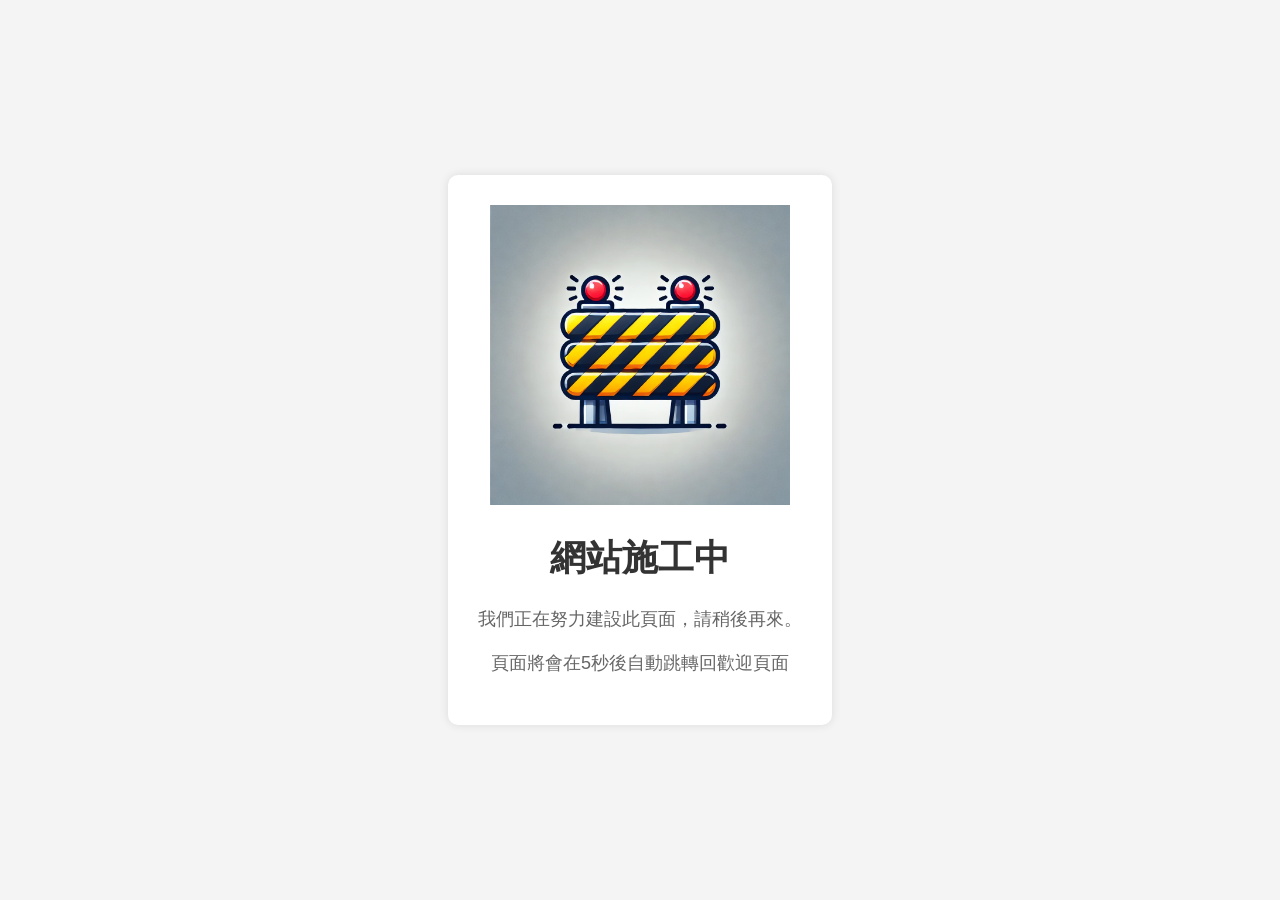
<file: 123.html>
<!DOCTYPE html>
<html lang="zh-Hant">
<head>
    <meta charset="UTF-8">
    <meta name="viewport" content="width=device-width, initial-scale=1.0">
    <title>網站施工中</title>
    <style>
        body {
            font-family: Arial, sans-serif;
            background-color: #f4f4f4;
            margin: 0;
            display: flex;
            justify-content: center;
            align-items: center;
            height: 100vh;
            text-align: center;
        }
        .container {
            background-color: white;
            padding: 30px;
            border-radius: 10px;
            box-shadow: 0 0 10px rgba(0, 0, 0, 0.1);
            cursor: pointer;
        }
        h1 {
            font-size: 36px;
            color: #333;
        }
        p {
            font-size: 18px;
            color: #666;
            margin: 20px 0;
        }
        .icon img {
            width: 300px;
            height: auto;
        }
    </style>
</head>
<body>

<div class="container" onclick="window.location.href='cover.html'">
    <div class="icon">
        <img src="123.png" alt="網站施工中圖示">
    </div>
    <h1>網站施工中</h1>
    <p>我們正在努力建設此頁面，請稍後再來。</p>
    <p>頁面將會在5秒後自動跳轉回歡迎頁面</p>
</div>
<script>
    setTimeout(function(){
        window.location.href = 'cover.html';
    }, 5000);
</script>
</body>
</html>
</file>
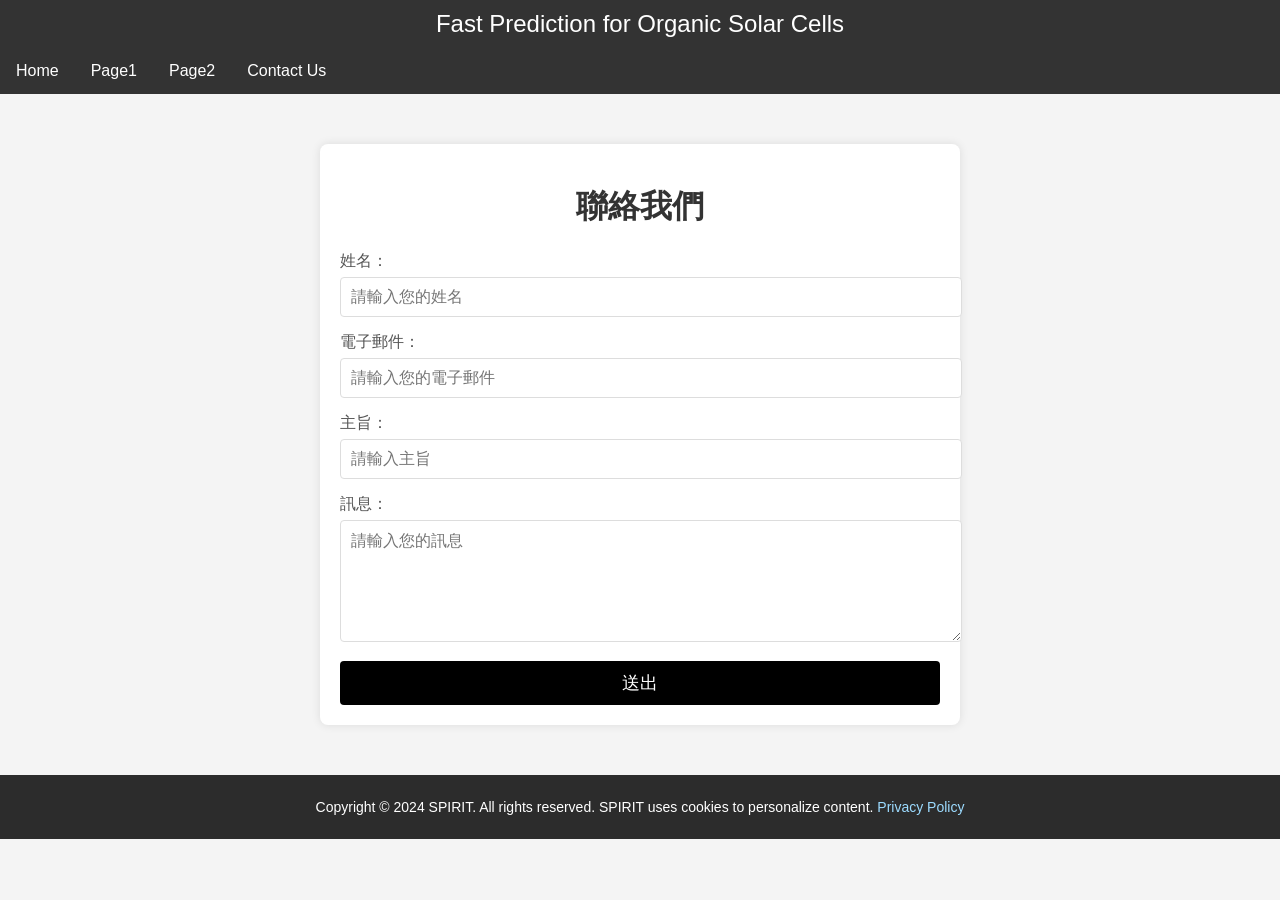
<file: contact.html>
<!DOCTYPE html>
<html lang="zh-TW">
<head>
    <meta charset="UTF-8">
    <meta name="viewport" content="width=device-width, initial-scale=1.0">
    <title>聯絡我們</title>
    <style>
        body {
            font-family: Arial, sans-serif;
            background-color: #f4f4f4;
            margin: 0;
            padding: 0;
        }

        .header {
            background-color: #333;
            color: white;
            padding: 10px 0;
            text-align: center;
            font-size: 24px;
        }

        .header a {
            color: white;
            text-decoration: none;
        }

        .navbar {
            overflow: hidden;
            background-color: #333;
        }

        .navbar a {
            float: left;
            display: block;
            color: white;
            text-align: center;
            padding: 14px 16px;
            text-decoration: none;
        }

        .navbar a:hover {
            background-color: #ddd;
            color: black;
        }
        .container {
            max-width: 600px;
            margin: 50px auto;
            padding: 20px;
            background-color: #fff;
            border-radius: 8px;
            box-shadow: 0 0 10px rgba(0, 0, 0, 0.1);
        }
        h1 {
            text-align: center;
            color: #333;
        }
        .form-group {
            margin-bottom: 15px;
        }
        .form-group label {
            display: block;
            margin-bottom: 5px;
            color: #555;
        }
        .form-group input, .form-group textarea {
            width: 100%;
            padding: 10px;
            border: 1px solid #ddd;
            border-radius: 4px;
            font-size: 16px;
        }
        .form-group textarea {
            resize: vertical;
            min-height: 100px;
        }
        .submit-btn {
            display: block;
            width: 100%;
            padding: 10px;
            background-color: black;
            color: white;
            border: none;
            border-radius: 4px;
            font-size: 18px;
            cursor: pointer;
        }
        .submit-btn:hover {
            background-color: black;
        }
        .footer {
            background-color: #2c2c2c;
            color: white;
            text-align: center;
            padding: 10px 0;
            font-size: 14px;
            position: relative;
            bottom: 0;
            width: 100%;
        }

        .footer a {
            color: #9cdbff;
            text-decoration: none;
        }

        .footer a:hover {
            text-decoration: underline;
        }
        
    </style>
</head>
<body>
    <div class="header"><a href="index.html">Fast Prediction for Organic Solar Cells</a></div>
    <div class="navbar">
        <a href="home.html">Home</a>
        <a href="prediction.html">Page1</a>
        <a href="search.html">Page2</a>
        <a href="contact.html">Contact Us</a>
    </div>

<div class="container">
    <h1>聯絡我們</h1>
    <form action="submit_form.php" method="POST">
        <div class="form-group">
            <label for="name">姓名：</label>
            <input type="text" id="name" name="name" placeholder="請輸入您的姓名" required>
        </div>
        <div class="form-group">
            <label for="email">電子郵件：</label>
            <input type="email" id="email" name="email" placeholder="請輸入您的電子郵件" required>
        </div>
        <div class="form-group">
            <label for="subject">主旨：</label>
            <input type="text" id="subject" name="subject" placeholder="請輸入主旨" required>
        </div>
        <div class="form-group">
            <label for="message">訊息：</label>
            <textarea id="message" name="message" placeholder="請輸入您的訊息" required></textarea>
        </div>
        <button type="submit" class="submit-btn">送出</button>
    </form>
</div>
<footer class="footer">
    <p>Copyright © 2024 SPIRIT.   All rights reserved.  SPIRIT uses cookies to personalize content. <a href="privacy.html">Privacy Policy</a></p>
    
</footer>

</body>
</html>
</file>
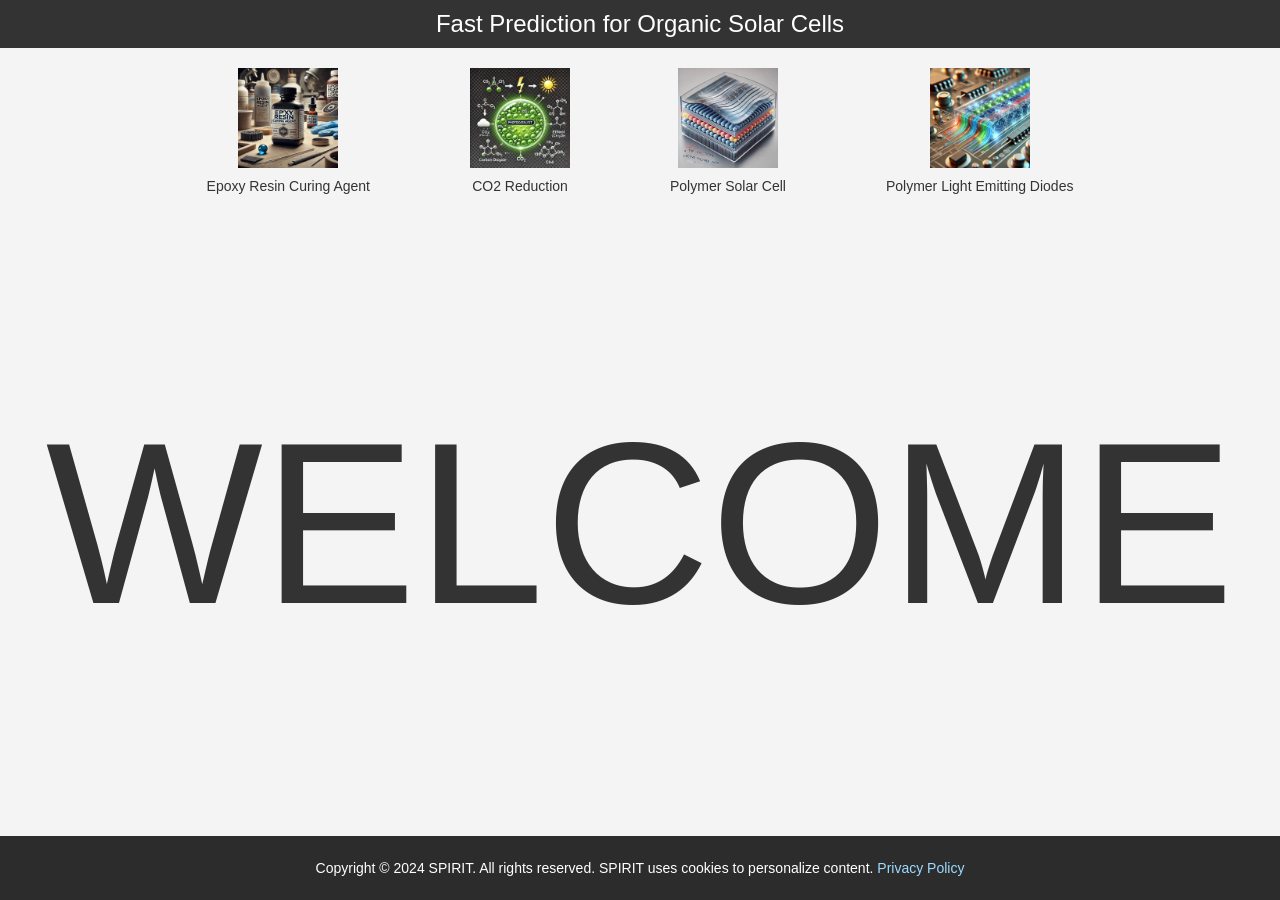
<file: cover.html>
<!DOCTYPE html>
<html lang="en">
<head>
    <meta charset="UTF-8">
    <meta name="viewport" content="width=device-width, initial-scale=1.0">
    <title>Home - polymer-ml-platform</title>
    <style>
        body {
            font-family: Arial, sans-serif;
            background-color: #f4f4f4;
            margin: 0;
            padding: 0;
            display: flex;
            flex-direction: column;
            align-items: center;
            justify-content: flex-start;
            height: 100vh;
            text-align: center;
        }

        .header {
            background-color: #333;
            color: white;
            padding: 10px 0;
            width: 100%;
            font-size: 24px;
        }

        .header a {
            color: white;
            text-decoration: none;
        }

        .button-container {
    display: flex;
    justify-content: center;
    gap: 10px;
    margin: 20px 0;
}

        .button-container button {
    background-color: transparent; /* 移除背景色 */
    color: white;
    padding: 0; /* 移除內距，避免圖片與文字之間的空白 */
    border: none; /* 移除邊框 */
    cursor: pointer;
    font-size: 16px;
    transition: background-color 0.3s ease;
}

        .button-container button:hover {
            background-color: #777;
        }

        .welcome-text {
            font-size: 230px; /* 控制WELCOME字的大小 */
            color: #333;
            margin-top: auto;
            margin-bottom: 20vh; /* 控制與底部的距離 */
        }
        .footer {
            background-color: #2c2c2c;
            color: white;
            text-align: center;
            padding: 10px 0;
            font-size: 14px;
            position: relative;
            bottom: 0;
            width: 100%;
        }

        .footer a {
            color: #9cdbff;
            text-decoration: none;
        }

        .footer a:hover {
            text-decoration: underline;
        }
        .button-container {
    display: flex;
    justify-content: center;
    gap: 100px; /* 增大按鈕之間的間距 */
    margin: 20px 0;
}

.image-button {
    display: flex;
    flex-direction: column;
    align-items: center;
    gap: 10px; /* 控制按鈕與註解文字的間距 */
}

.image-button button {
    background-color: transparent; /* 移除背景色 */
    border: none; /* 移除邊框 */
    padding: 0; /* 去除內距 */
    cursor: pointer;
}

.image-text {
    font-size: 14px;
    color: #333;
    text-align: center;
}

    </style>
</head>
<body>
    <div class="header"><a href="index.html">Fast Prediction for Organic Solar Cells</a></div>

    <div class="button-container">
        <div class="image-button">
            <button onclick="location.href='123.html'" class="image-button">
                <img src="Epoxy.jpg" alt="Epoxy Resin Curing Agent" style="width:100px; height:100px;">
                
            </button>
            <span class="image-text">Epoxy Resin Curing Agent</span>
        </div>
        <div class="image-button">
            <button onclick="location.href='123.html'" class="image-button">
                <img src="CO2.jpg" alt="CO2 Reduction" style="width:100px; height:100px;">
                
            </button>
            <span class="image-text">CO2 Reduction</span>
        </div>
        <div class="image-button">
            <button onclick="location.href='home.html'" class="image-button">
                <img src="Solar.jpg" alt="Polymer Solar Cell" style="width:100px; height:100px;">
                
            </button>
            <span class="image-text">Polymer Solar Cell</span>
        </div>
        <div class="image-button">
            <button onclick="location.href='123.html'" class="image-button">
                <img src="Led.jpg" alt="Polymer Light Emitting Diodes" style="width:100px; height:100px;">
                
            </button>
            <span class="image-text">Polymer Light Emitting Diodes</span>
        </div>
    </div>
    

    <div class="welcome-text">WELCOME</div> <!-- WELCOME字样放在指定位置 -->
    <footer class="footer">
        <p>Copyright © 2024 SPIRIT.   All rights reserved.  SPIRIT uses cookies to personalize content. <a href="privacy.html">Privacy Policy</a></p>
        
    </footer>
</body>
</html>
</file>
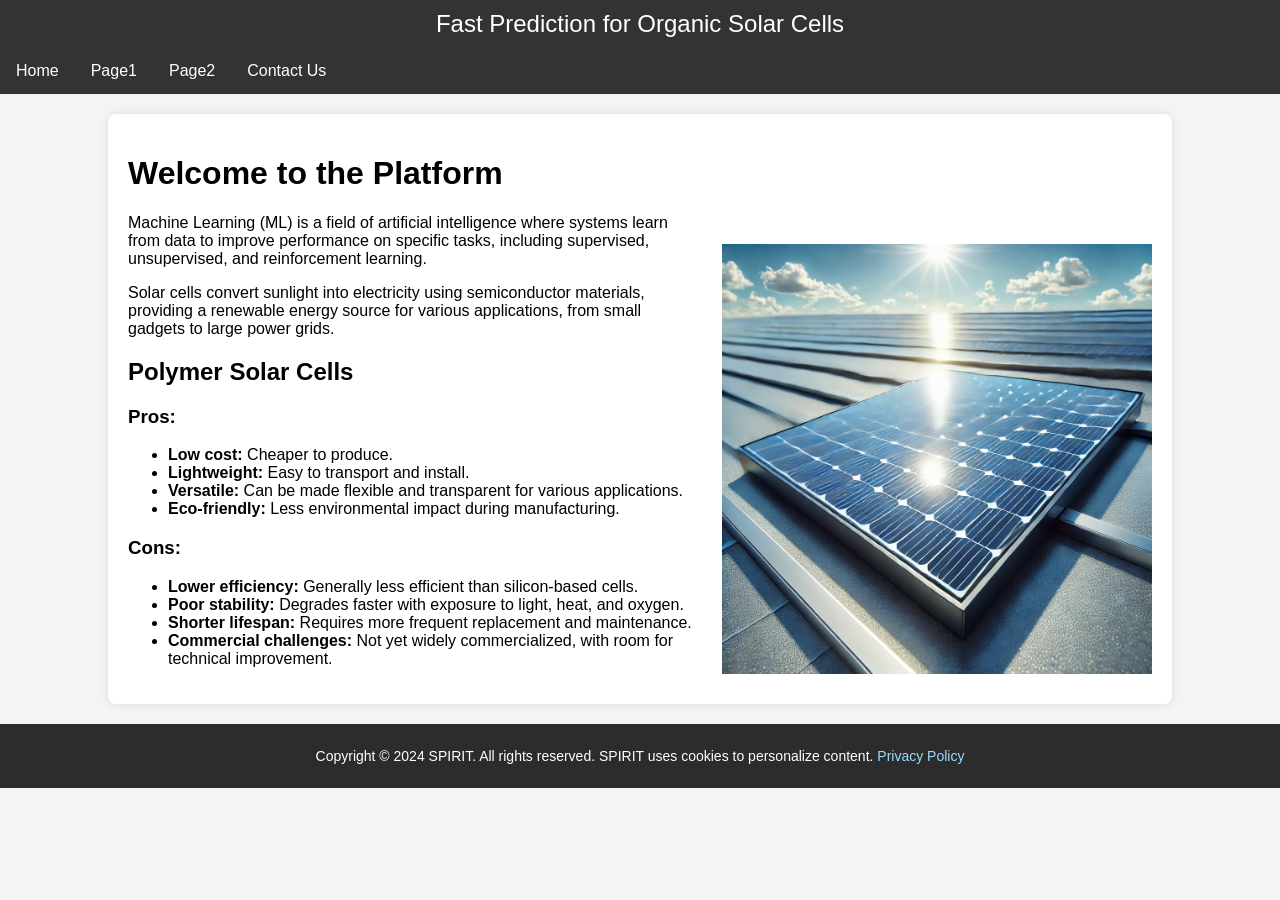
<file: home.html>
<!DOCTYPE html>
<html lang="en">
<head>
    <meta charset="UTF-8">
    <meta name="viewport" content="width=device-width, initial-scale=1.0">
    <title>Home - polymer-ml-platform</title>
    <style>
        body {
            font-family: Arial, sans-serif;
            background-color: #f4f4f4;
            margin: 0;
            padding: 0;
        }

        .header {
            background-color: #333;
            color: white;
            padding: 10px 0;
            text-align: center;
            font-size: 24px;
        }

        .header a {
            color: white;
            text-decoration: none;
        }

        .navbar {
            overflow: hidden;
            background-color: #333;
        }

        .navbar a {
            float: left;
            display: block;
            color: white;
            text-align: center;
            padding: 14px 16px;
            text-decoration: none;
        }

        .navbar a:hover {
            background-color: #ddd;
            color: black;
        }

        .container {
            width: 80%;
            margin: 20px auto;
            padding: 20px;
            background-color: white;
            box-shadow: 0 0 10px rgba(0, 0, 0, 0.1);
            border-radius: 8px;
            display: flex;
            justify-content: space-between;
        }

        .content {
            width: 60%;
        }

        .image {
            width: 45%;
            margin-left: 20px;
            margin-top: 110px; /* 增加圖片的上邊距 */
        }

        img {
            max-width: 100%;
            height: auto;
        }
        .footer {
            background-color: #2c2c2c;
            color: white;
            text-align: center;
            padding: 10px 0;
            font-size: 14px;
            position: relative;
            bottom: 0;
            width: 100%;
        }

        .footer a {
            color: #9cdbff;
            text-decoration: none;
        }

        .footer a:hover {
            text-decoration: underline;
        }
    </style>
</head>
<body>
    <div class="header"><a href="index.html">Fast Prediction for Organic Solar Cells</a></div>
    <div class="navbar">
        <a href="home.html">Home</a>
        <a href="prediction.html">Page1</a>
        <a href="search.html">Page2</a>
        <a href="contact.html">Contact Us</a>
    </div>
    <div class="container">
        <div class="content">
            <h1>Welcome to the Platform</h1>
            <p>Machine Learning (ML) is a field of artificial intelligence where systems learn from data to improve performance on specific tasks, including supervised, unsupervised, and reinforcement learning.</p>
            <p>Solar cells convert sunlight into electricity using semiconductor materials, providing a renewable energy source for various applications, from small gadgets to large power grids.</p>
            <h2>Polymer Solar Cells</h2>
            <h3>Pros:</h3>
            <ul>
                <li><strong>Low cost:</strong> Cheaper to produce.</li>
                <li><strong>Lightweight:</strong> Easy to transport and install.</li>
                <li><strong>Versatile:</strong> Can be made flexible and transparent for various applications.</li>
                <li><strong>Eco-friendly:</strong> Less environmental impact during manufacturing.</li>
            </ul>
            <h3>Cons:</h3>
            <ul>
                <li><strong>Lower efficiency:</strong> Generally less efficient than silicon-based cells.</li>
                <li><strong>Poor stability:</strong> Degrades faster with exposure to light, heat, and oxygen.</li>
                <li><strong>Shorter lifespan:</strong> Requires more frequent replacement and maintenance.</li>
                <li><strong>Commercial challenges:</strong> Not yet widely commercialized, with room for technical improvement.</li>
            </ul>
        </div>
        <div class="image">
            <img src="456.png" alt="Polymer Solar Cells Image">
        </div>
    </div>
    <footer class="footer">
        <p>Copyright © 2024 SPIRIT.   All rights reserved.  SPIRIT uses cookies to personalize content. <a href="privacy.html">Privacy Policy</a></p>
        
    </footer>
</body>
</html>
</file>
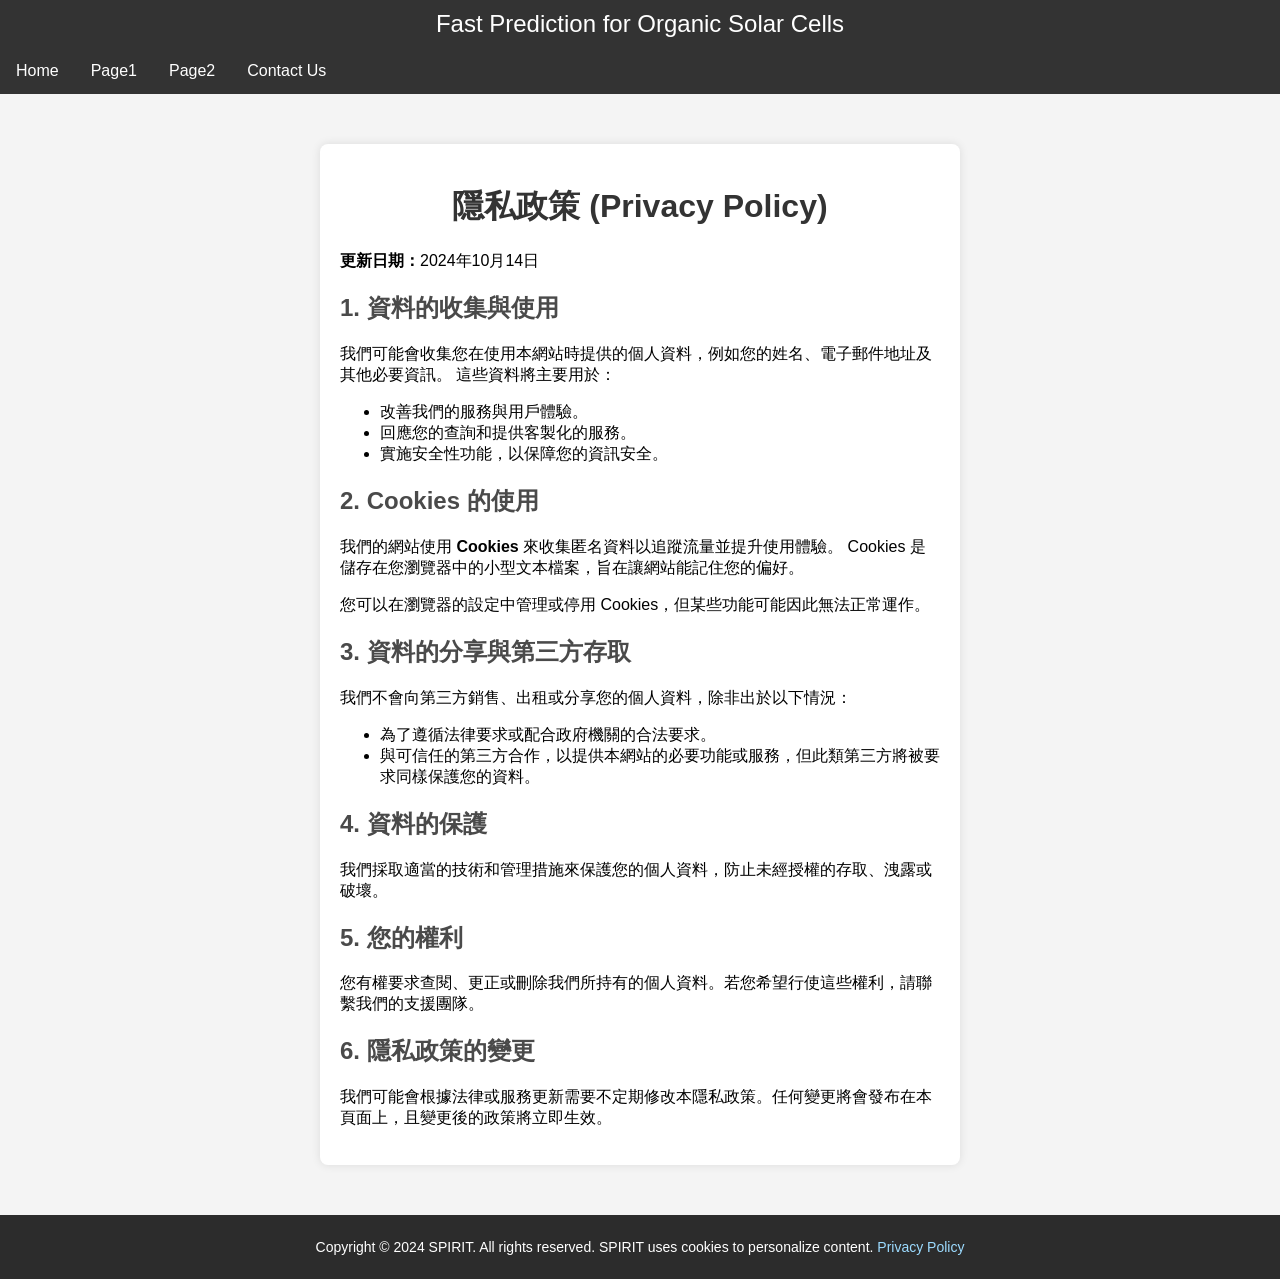
<file: privacy.html>
<!DOCTYPE html>
<html lang="zh-Hant">
<head>
    <meta charset="UTF-8">
    <meta name="viewport" content="width=device-width, initial-scale=1.0">
    <title>隱私政策</title>
    <style>
        body {
            font-family: Arial, sans-serif;
            background-color: #f4f4f4;
            margin: 0;
            padding: 0;
        }

        .header {
            background-color: #333;
            color: white;
            padding: 10px 0;
            text-align: center;
            font-size: 24px;
        }

        .header a {
            color: white;
            text-decoration: none;
        }
        .container {
            max-width: 600px;
            margin: 50px auto;
            padding: 20px;
            background-color: #fff;
            border-radius: 8px;
            box-shadow: 0 0 10px rgba(0, 0, 0, 0.1);
        }
        .navbar {
            overflow: hidden;
            background-color: #333;
        }

        .navbar a {
            float: left;
            display: block;
            color: white;
            text-align: center;
            padding: 14px 16px;
            text-decoration: none;
        }

        .navbar a:hover {
            background-color: #ddd;
            color: black;
        }

        h1 {
            text-align: center;
            color: #333;
        }

        h2 {
            color: #4a4a4a;
            margin-top: 20px;
        }



        a {
            color: #007bff;
            text-decoration: none;
        }

        a:hover {
            text-decoration: underline;
        }
        .footer {
            background-color: #2c2c2c;
            color: white; /* 確保文字為白色 */
            text-align: center;
            padding: 10px 0;
            font-size: 14px;
            position: relative;
            bottom: 0;
            width: 100%;
        }


        .footer a {
            color: #9cdbff;
            text-decoration: none;
        }

        .footer a:hover {
            text-decoration: underline;
        }
    </style>
</head>
<body>
    <div class="header"><a href="index.html">Fast Prediction for Organic Solar Cells</a></div>
    <div class="navbar">
        <a href="home.html">Home</a>
        <a href="prediction.html">Page1</a>
        <a href="search.html">Page2</a>
        <a href="contact.html">Contact Us</a>
    </div>
<div class="container">
    <h1>隱私政策 (Privacy Policy)</h1>
    <p><strong>更新日期：</strong>2024年10月14日</p>

    <h2>1. 資料的收集與使用</h2>
    <p>
        我們可能會收集您在使用本網站時提供的個人資料，例如您的姓名、電子郵件地址及其他必要資訊。
        這些資料將主要用於：
    </p>
    <ul>
        <li>改善我們的服務與用戶體驗。</li>
        <li>回應您的查詢和提供客製化的服務。</li>
        <li>實施安全性功能，以保障您的資訊安全。</li>
    </ul>

    <h2>2. Cookies 的使用</h2>
    <p>
        我們的網站使用 <strong>Cookies</strong> 來收集匿名資料以追蹤流量並提升使用體驗。
        Cookies 是儲存在您瀏覽器中的小型文本檔案，旨在讓網站能記住您的偏好。
    </p>
    <p>
        您可以在瀏覽器的設定中管理或停用 Cookies，但某些功能可能因此無法正常運作。
    </p>

    <h2>3. 資料的分享與第三方存取</h2>
    <p>
        我們不會向第三方銷售、出租或分享您的個人資料，除非出於以下情況：
    </p>
    <ul>
        <li>為了遵循法律要求或配合政府機關的合法要求。</li>
        <li>
            與可信任的第三方合作，以提供本網站的必要功能或服務，但此類第三方將被要求同樣保護您的資料。
        </li>
    </ul>

    <h2>4. 資料的保護</h2>
    <p>
        我們採取適當的技術和管理措施來保護您的個人資料，防止未經授權的存取、洩露或破壞。
    </p>

    <h2>5. 您的權利</h2>
    <p>
        您有權要求查閱、更正或刪除我們所持有的個人資料。若您希望行使這些權利，請聯繫我們的支援團隊。
    </p>

    <h2>6. 隱私政策的變更</h2>
    <p>
        我們可能會根據法律或服務更新需要不定期修改本隱私政策。任何變更將會發布在本頁面上，且變更後的政策將立即生效。
    </p>


    
</div>
<footer class="footer">
    <p>Copyright © 2024 SPIRIT.   All rights reserved.  SPIRIT uses cookies to personalize content. <a href="privacy.html">Privacy Policy</a></p>
    
</footer>

</body>
</html>
</file>
